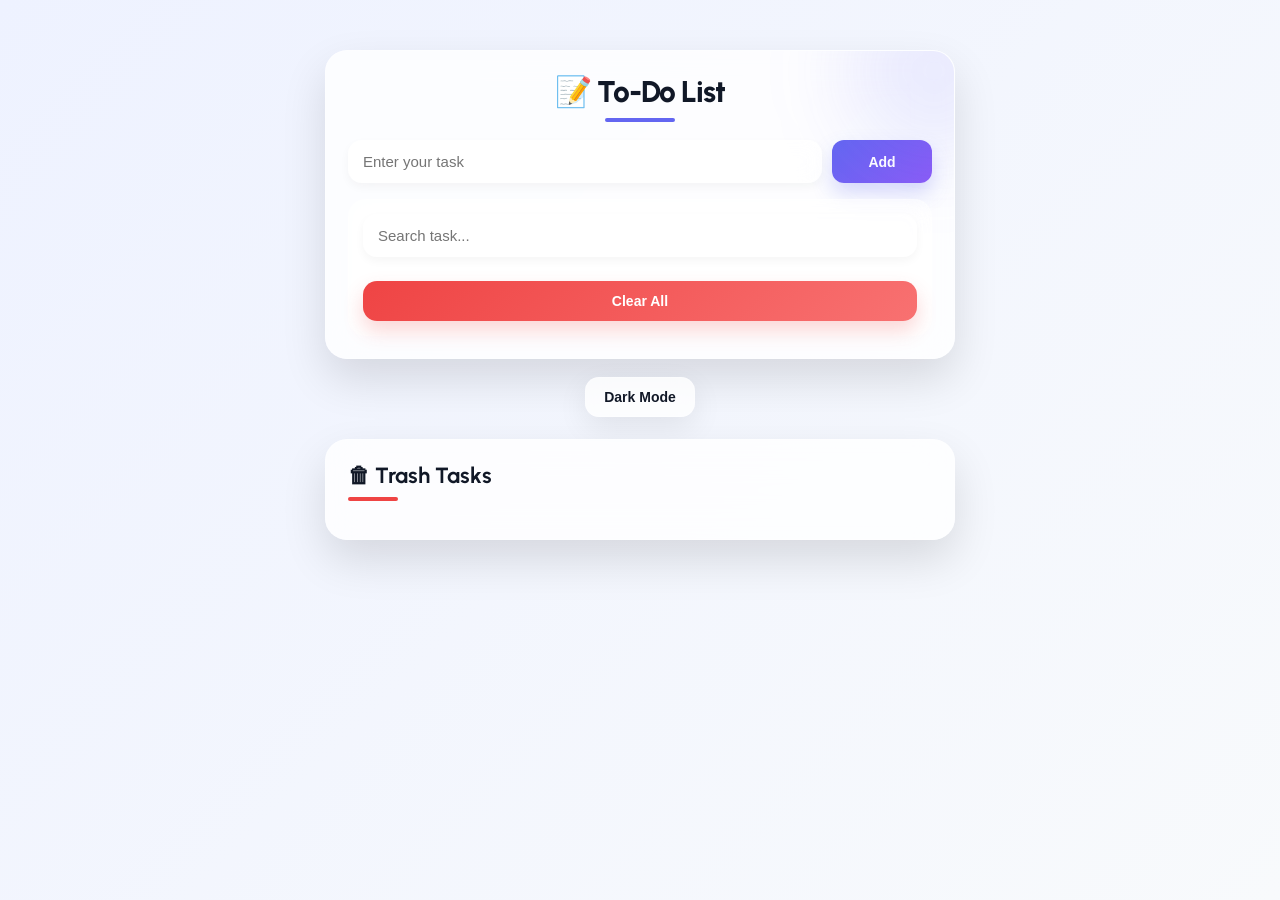
<file: index.html>
<!DOCTYPE html>
<html lang="en">

<head>
    <meta charset="UTF-8">
    <meta name="viewport" content="width=device-width, initial-scale=1.0">
    <title>Task list</title>
    <link rel="stylesheet" href="style.css">
</head>

<body>

    <div class="main-container">
        <h1>📝 To-Do List</h1>
        <div class="container">
            <input type="text" placeholder="Enter your task" id="inputTask" class="input-task">
            <button id="addBtn" class="add-btn">Add</button>
        </div>

        <!-- <div class="container">
            <input type="text" placeholder="Search" id="input" class="input-task">
            <button id="btn1" class="add-btn">Search</button>
        </div> -->
        <div class="sec-container">

            <div class="search-container">
                <input type="text" id="searchInput" class="search-input" placeholder="Search task...">
            </div>

            <ul id="taskList" class="task-list"></ul>
            <button id="clearAll" class="clear-btn">Clear All</button>

        </div>
    </div>

    <div class="theme-wrapper">
        <button id="themeBtn">Dark Mode</button>
    </div>


    <div class="trash-container">

        <h2 class="trash-heading">
            🗑 Trash Tasks
        </h2>

        <ul id="trashList" class="trash-list">

            <!-- Example Item -->

            <!--
        <li class="trash-item">

            <span class="trash-task-text">
                Learn JavaScript
            </span>

            <button class="restore-btn">
                Restore
            </button>

        </li>
        -->

        </ul>

    </div>


    <script type="module" src="script.js"></script>
</body>

</html>
</file>
<file: style.css>
@import url('https://fonts.googleapis.com/css2?family=Urbanist:wght@300;400;500;600;700;800&display=swap');

:root {
    --bg-color: #eef2ff;
    --bg-gradient: linear-gradient(135deg, #eef2ff 0%, #f8fafc 100%);
    --card-color: rgba(255, 255, 255, 0.8);

    --primary-color: #6366f1;
    --primary-hover: #4f46e5;

    --danger-color: #ef4444;
    --danger-hover: #dc2626;

    --warning-color: #f59e0b;
    --warning-hover: #d97706;

    --success-color: #22c55e;
    --success-hover: #16a34a;

    --text-color: #111827;
    --muted-text: #6b7280;

    --border-color: rgba(255, 255, 255, 0.3);
    --glass-border: 1px solid rgba(255, 255, 255, 0.2);

    --shadow-sm: 0 4px 10px rgba(0, 0, 0, 0.04);
    --shadow-md: 0 10px 30px rgba(0, 0, 0, 0.08);
    --shadow-lg: 0 20px 45px rgba(0, 0, 0, 0.12);

    --radius: 22px;
    --transition: all 0.3s ease;
}

body.dark {
    --bg-color: #020617;
    --bg-gradient: linear-gradient(135deg, #020617 0%, #0f172a 100%);
    --card-color: rgba(17, 24, 39, 0.75);

    --text-color: #f8fafc;
    --muted-text: #94a3b8;

    --border-color: rgba(255, 255, 255, 0.06);
    --glass-border: 1px solid rgba(255, 255, 255, 0.05);

    --shadow-sm: 0 5px 15px rgba(0, 0, 0, 0.3);
    --shadow-md: 0 10px 30px rgba(0, 0, 0, 0.4);
    --shadow-lg: 0 20px 50px rgba(0, 0, 0, 0.5);
}

* {
    margin: 0;
    padding: 0;
    box-sizing: border-box;
}

html {
    scroll-behavior: smooth;
}

body {
    font-family: 'Urbanist', sans-serif;
    background: var(--bg-gradient);
    color: var(--text-color);
    min-height: 100vh;
    padding: 20px 14px;
    transition: var(--transition);
}

.main-container {
    max-width: 630px;
    margin: auto;
    padding: 22px;
    border-radius: var(--radius);
    background: var(--card-color);
    border: var(--glass-border);
    backdrop-filter: blur(18px);
    -webkit-backdrop-filter: blur(18px);
    box-shadow: var(--shadow-lg);
    transition: var(--transition);
    position: relative;
    overflow: hidden;
    margin-top: 30px;
}

.main-container::before {
    content: "";
    position: absolute;
    width: 180px;
    height: 180px;
    background: rgba(99, 102, 241, 0.12);
    border-radius: 50%;
    top: -70px;
    right: -70px;
    filter: blur(40px);
}

h1 {
    text-align: center;
    font-size: 30px;
    font-weight: 800;
    margin-bottom: 18px;
    letter-spacing: -1px;
    position: relative;
}

h1::after {
    content: "";
    width: 70px;
    height: 4px;
    border-radius: 999px;
    background: var(--primary-color);
    display: block;
    margin: 8px auto 0;
}

.container {
    display: flex;
    gap: 10px;
    margin-bottom: 16px;
}

.input-task {
    flex: 1;
    padding: 12px 14px;
    border-radius: 14px;
    border: 1px solid transparent;
    background: rgba(255, 255, 255, 0.55);
    backdrop-filter: blur(10px);
    font-size: 15px;
    color: var(--text-color);
    outline: none;
    transition: var(--transition);
    box-shadow: var(--shadow-sm);
}

body.dark .input-task {
    background: rgba(15, 23, 42, 0.6);
}

.input-task:focus {
    border-color: var(--primary-color);
    box-shadow: 0 0 0 4px rgba(99, 102, 241, 0.15), var(--shadow-md);
}

.search-container {
    margin-bottom: 14px;
}

.search-input {
    width: 100%;
    padding: 12px 14px;
    border-radius: 14px;
    border: 1px solid transparent;
    background: rgba(255, 255, 255, 0.55);
    backdrop-filter: blur(10px);
    font-size: 15px;
    outline: none;
    color: var(--text-color);
    transition: var(--transition);
    box-shadow: var(--shadow-sm);
}

body.dark .search-input {
    background: rgba(15, 23, 42, 0.6);
}

.search-input:focus {
    border-color: var(--primary-color);
    box-shadow: 0 0 0 4px rgba(99, 102, 241, 0.15), var(--shadow-md);
}

.sec-container {
    padding: 14px;
    border-radius: 18px;
    background: rgba(255, 255, 255, 0.35);
    border: var(--glass-border);
    backdrop-filter: blur(12px);
}

body.dark .sec-container {
    background: rgba(15, 23, 42, 0.4);
}

.task-list,
.trash-list {
    list-style: none;
}

.task-list li,
.trash-list li {
    display: flex;
    justify-content: space-between;
    align-items: center;
    gap: 12px;
    padding: 14px;
    margin-bottom: 10px;
    border-radius: 16px;
    background: rgba(255, 255, 255, 0.75);
    border: var(--glass-border);
    backdrop-filter: blur(12px);
    box-shadow: var(--shadow-sm);
    transition: var(--transition);
    animation: fadeIn 0.35s ease;
}

body.dark .task-list li,
body.dark .trash-list li {
    background: rgba(17, 24, 39, 0.8);
}

.task-list li:hover,
.trash-list li:hover {
    transform: translateY(-3px);
    box-shadow: var(--shadow-lg);
    border-color: rgba(99, 102, 241, 0.25);
}

.task-list li div,
.trash-list li div {
    flex: 1;
}

.task-list span:first-child,
.trash-list span:first-child {
    display: block;
    font-size: 15px;
    font-weight: 700;
    margin-bottom: 4px;
    color: var(--text-color);
}

.task-list span:last-child,
.trash-list span:last-child {
    font-size: 12px;
    color: var(--muted-text);
}

button {
    border: none;
    outline: none;
    cursor: pointer;
    font-weight: 600;
    border-radius: 12px;
    transition: var(--transition);
    font-size: 14px;
}

.add-btn {
    padding: 12px 18px;
    min-width: 100px;
    background: linear-gradient(135deg, var(--primary-color), #8b5cf6);
    color: white;
    box-shadow: 0 10px 20px rgba(99, 102, 241, 0.25);
}

.add-btn:hover {
    transform: translateY(-2px);
    background: linear-gradient(135deg, var(--primary-hover), #7c3aed);
}

.action-buttons {
    display: flex;
    gap: 8px;
}

.edit-btn {
    background: rgba(245, 158, 11, 0.15);
    color: var(--warning-color);
    padding: 9px 12px;
    border: 1px solid rgba(245, 158, 11, 0.25);
}

.edit-btn:hover {
    background: var(--warning-color);
    color: white;
}

.delete-btn {
    background: rgba(239, 68, 68, 0.12);
    color: var(--danger-color);
    padding: 9px 12px;
    border: 1px solid rgba(239, 68, 68, 0.22);
}

.delete-btn:hover {
    background: var(--danger-color);
    color: white;
}

.restore-btn {
    background: rgba(34, 197, 94, 0.12);
    color: var(--success-color);
    padding: 9px 12px;
    border: 1px solid rgba(34, 197, 94, 0.22);
}

.restore-btn:hover {
    background: var(--success-color);
    color: white;
}

.clear-btn {
    width: 100%;
    margin-top: 10px;
    padding: 12px;
    border-radius: 14px;
    background: linear-gradient(135deg, var(--danger-color), #f87171);
    color: white;
    font-size: 14px;
    box-shadow: 0 10px 20px rgba(239, 68, 68, 0.22);
}

.clear-btn:hover {
    transform: translateY(-2px);
}

.theme-wrapper {
    text-align: center;
    margin: 18px 0;
}

#themeBtn {
    padding: 11px 18px;
    border-radius: 14px;
    background: var(--card-color);
    color: var(--text-color);
    border: var(--glass-border);
    backdrop-filter: blur(10px);
    box-shadow: var(--shadow-md);
}

#themeBtn:hover {
    transform: translateY(-2px);
}

.trash-container {
    max-width: 630px;
    margin: 22px auto 0;
    padding: 22px;
    border-radius: var(--radius);
    background: var(--card-color);
    border: var(--glass-border);
    backdrop-filter: blur(18px);
    box-shadow: var(--shadow-lg);
}

.trash-heading {
    font-size: 22px;
    font-weight: 700;
    margin-bottom: 16px;
    position: relative;
}

.trash-heading::after {
    content: "";
    width: 50px;
    height: 4px;
    border-radius: 999px;
    background: var(--danger-color);
    display: block;
    margin-top: 8px;
}

.empty-state {
    text-align: center;
    padding: 20px;
    color: var(--muted-text);
    font-size: 14px;
}

::-webkit-scrollbar {
    width: 8px;
}

::-webkit-scrollbar-thumb {
    background: rgba(99, 102, 241, 0.35);
    border-radius: 999px;
}

body.dark .trash-container,
body.dark .main-container {
    box-shadow:
        0 10px 30px rgba(99, 102, 241, 0.15),
        0 0 0 1px rgba(255, 255, 255, 0.05);
}

@keyframes fadeIn {
    from {
        opacity: 0;
        transform: translateY(10px);
    }

    to {
        opacity: 1;
        transform: translateY(0);
    }
}

@media (max-width:768px) {

    .main-container,
    .trash-container {
        padding: 18px;
    }

    .container {
        flex-direction: column;
    }

    .add-btn {
        width: 100%;
    }

    .task-list li,
    .trash-list li {
        flex-direction: column;
        align-items: flex-start;
    }

    .action-buttons {
        width: 100%;
    }

    .action-buttons button,
    .restore-btn {
        width: 100%;
    }

    h1 {
        font-size: 26px;
    }
}
</file>
